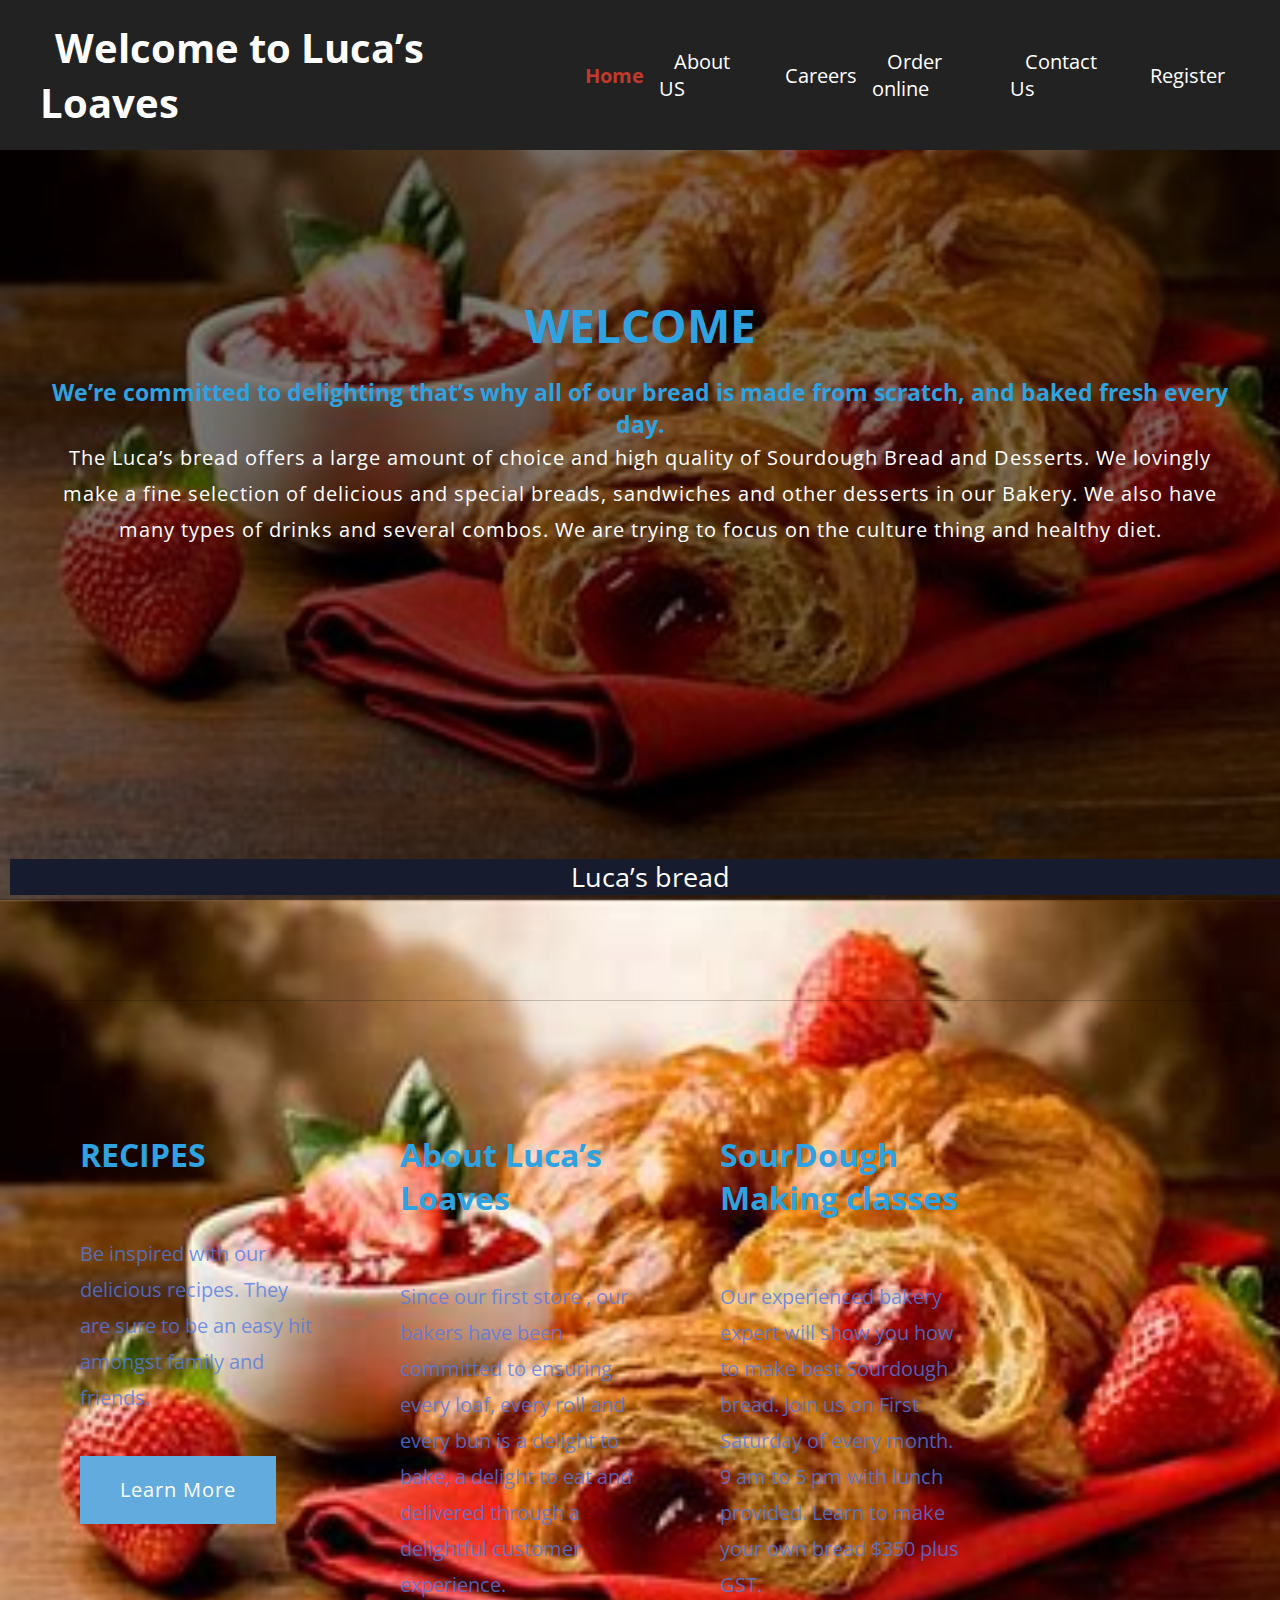
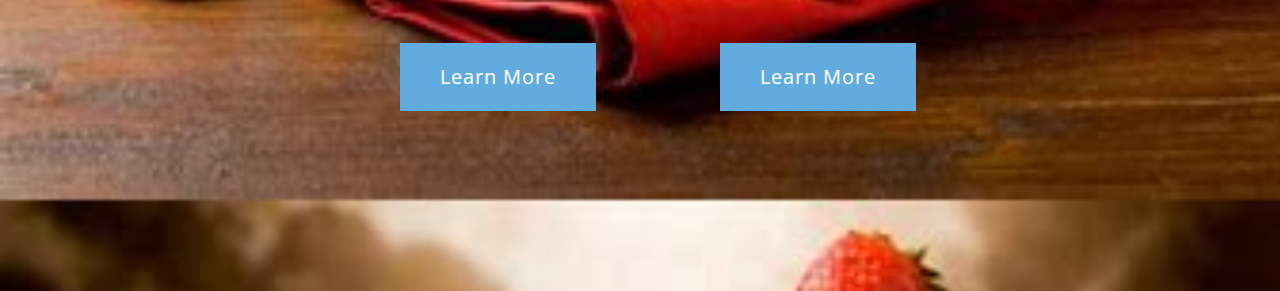
<file: index.html>
<!DOCTYPE html>
<html lang="en">
  <head>
    <meta charset="UTF-8" />
    <meta name="viewport" content="width=device-width, initial-scale=1.0" />
    <link href="default.css" rel="stylesheet" type="text/css" media="all" />
    <link rel="stylesheet" href="style3.css" />
    <title>Sticky Navigation</title>
  </head>
  <body>
	
    <nav class="nav">
      <div class="container">
        <br>
        <h1 class="logo"><a href="/index.html">Welcome to Luca’s Loaves</a></h1>
        <ul>
          <li><a href="index.php" class="current"accesskey="1" title="">Home</a></li>
          <li><a href="aboutus.php" accesskey="2" title="">About US</a></li>
          <li><a href="upload.php" accesskey="3" title="">Careers </a></li>
          <li><a href="orderonline.php" accesskey="4" title="">Order online </a></li>
          <li><a href="contactus.php" accesskey="5" title="">Contact Us</a></li>
          <li><a href="register.php" accesskey="6" title="">Register</a></li>
        </ul> 
      </div>
    </nav>

    <div class="hero">
      <div class="container">
        <h1><br>WELCOME</h1>
        <h3>We’re committed to delighting 
					that’s why all of our bread is made from scratch, and baked fresh every day.</n>
				</h3>
        <p>The Luca’s bread offers a large amount of choice and high quality of Sourdough Bread and Desserts.
          We lovingly make a fine selection of delicious and special breads, sandwiches and other desserts 
          in our Bakery. We also have many types of drinks and several combos. We are trying to focus 
          on the culture thing and healthy diet.</p>
      </div>
    </div>

    <div id="three-column" class="container">
      <div><span class="arrow-down"></span></div>
      <div id="tbox1">
        <div class="title">
          <h2>RECIPES
             </h2>
        </div>
        <p>Be inspired with our delicious recipes. They are sure to be an easy hit amongst family and friends.
          
          </p>
        <a href="#" class="button">Learn More</a> </div>
      <div id="tbox2">
        <div class="title">
          <h2>About Luca’s Loaves 
            </h2>
        </div>
        <p>  Since our first store , our bakers have been committed to ensuring every loaf, every roll and every bun is a delight to bake,
           a delight to eat and delivered through a delightful customer experience.
          </p>
        <a href="#" class="button">Learn More</a> </div>
      <div id="tbox3">
        <div class="title">
          <h2>SourDough Making classes</h2>
        </div>
        <p>Our experienced bakery expert will show you how to make best Sourdough bread. 
          Join us on  First Saturday of every month.
          9 am to 5 pm with lunch provided. Learn to make your own bread $350 plus GST.  </p>
        <a href="#" class="button">Learn More</a> </div>
    </div>
  
    <footer class="footer2">
    Luca’s bread
    </footer>	

    <script src="script.js"></script>
  </body>
</html>
</file>
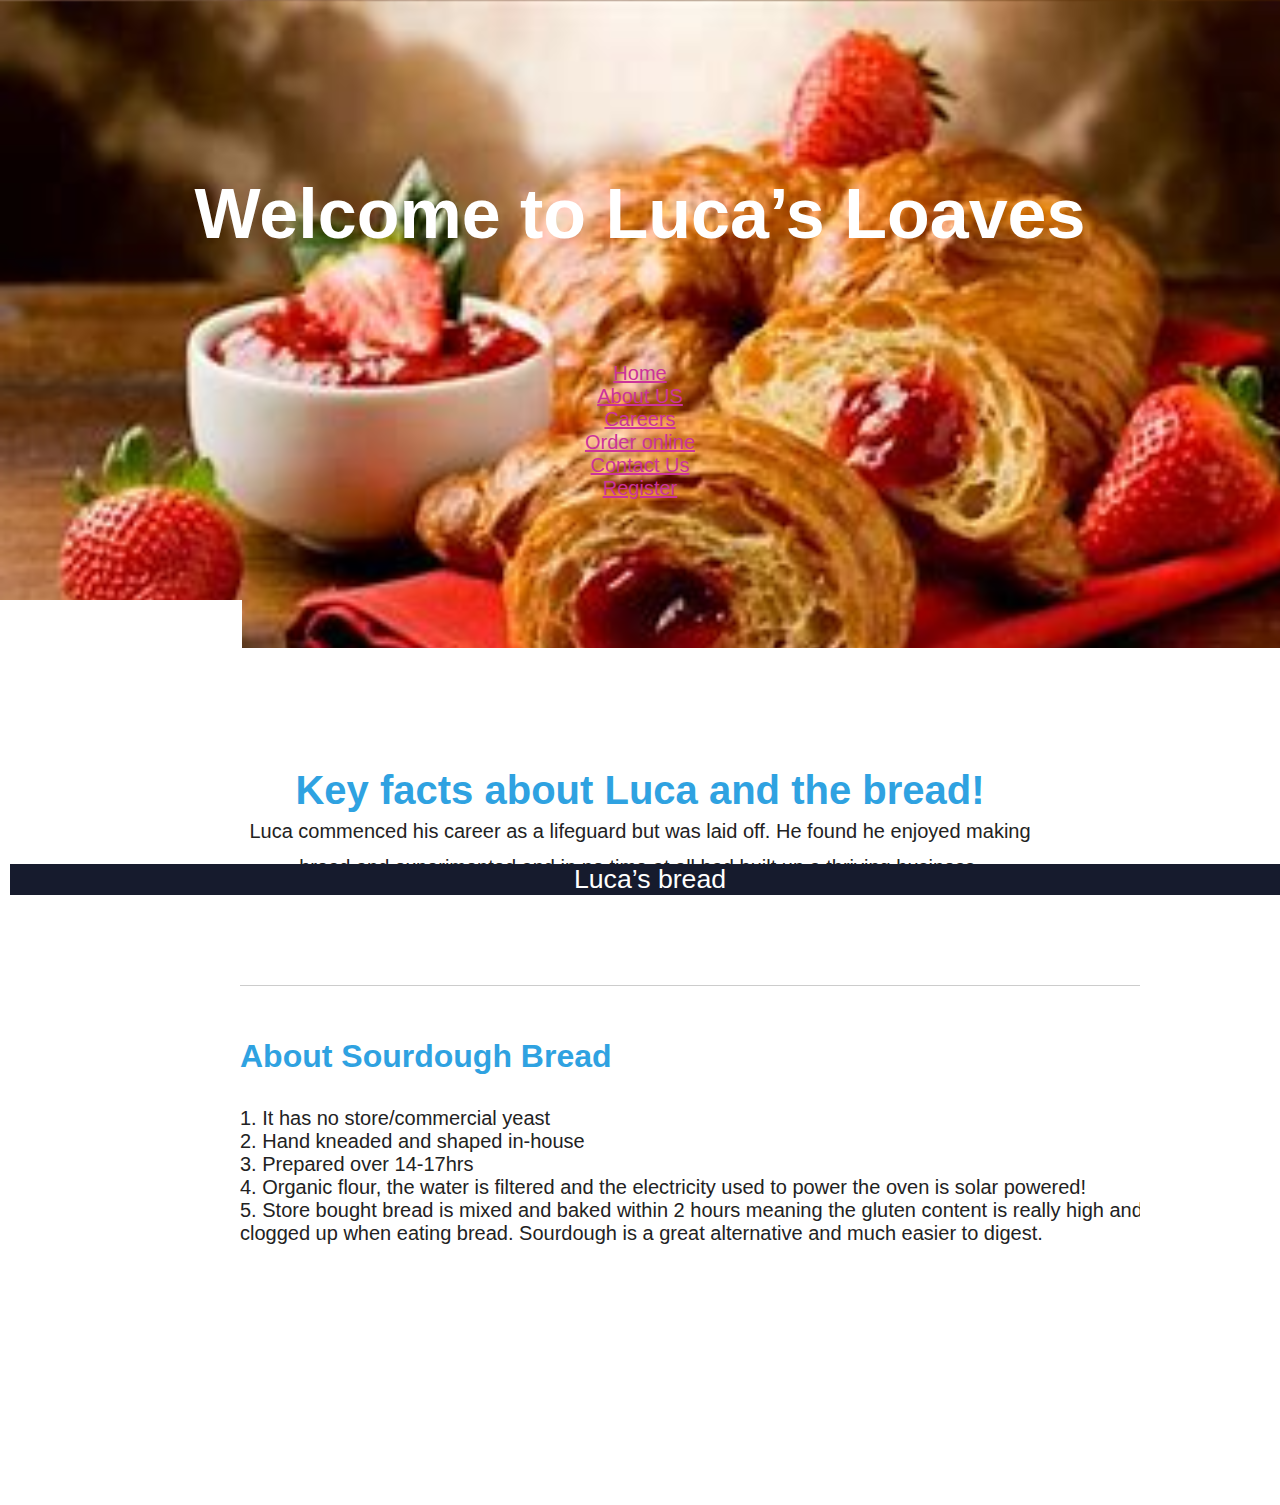
<file: aboutus.html>
<html xmlns="http://www.w3.org/1999/xhtml">
<head>
<meta http-equiv="Content-Type" content="text/html; charset=utf-8" />
<title></title>
<link href="default.css" rel="stylesheet" type="text/css" media="all" />

</head>
<body>
<div id="header-wrapper">
	<div id="header" class="container">
		<div id="logo">
			<h1><a href="#">Welcome to Luca’s Loaves</a></h1>
		</div>
		<div id="menu">
			<ul>
				<li ><a href="index.php" accesskey="1" title="">Home</a></li>
				<li class="active"><a href="#" accesskey="2" title="">About US</a></li>
				<li><a href="upload.php" accesskey="3" title="">Careers </a></li>
				<li><a href="orderonline.php" accesskey="4" title="">Order online </a></li>
				<li><a href="contactus.php" accesskey="5" title="">Contact Us</a></li>
				<li><a href="register.php" accesskey="6" title="">Register</a></li>
			</ul>
		</div>
	</div>
</div>
<a href="logout" class="button3">Sign Out of Your Account</a>
<div class="wrapper">
	<div id="welcome" class="container">
		<div class="title">
			<h1>Key facts about Luca and the bread!</h1>
				
				<p>Luca commenced his career as a lifeguard but was laid off.
                     He found he enjoyed making bread and experimented and in
                      no time at all had built up a thriving business.</p>
        </div>
        <div id="three-column" class="container">
           
                <div class="title">
                    <h2>About Sourdough Bread</h2>
                
                <ul >
                    <li >1. It has no store/commercial yeast</li>
                    <li>2. Hand kneaded and shaped in-house</li>
                    <li>3. Prepared over 14-17hrs</li>
                    <li>4. Organic flour, the water is filtered and the electricity</n>
                         used to power the oven is solar powered!</li>
                    <li>5. Store bought bread is mixed and baked within 2 hours meaning</n>
                         the gluten content is really high and can lead to someone feeling</n>
                        clogged up when eating bread. Sourdough is a great alternative</n>
                        and much easier to digest.</li>
                    </ul>
                </div>
               
        
		
	</div>
	<footer class="footer2">
	Luca’s bread
	</footer>	


</body>
</html>
</file>
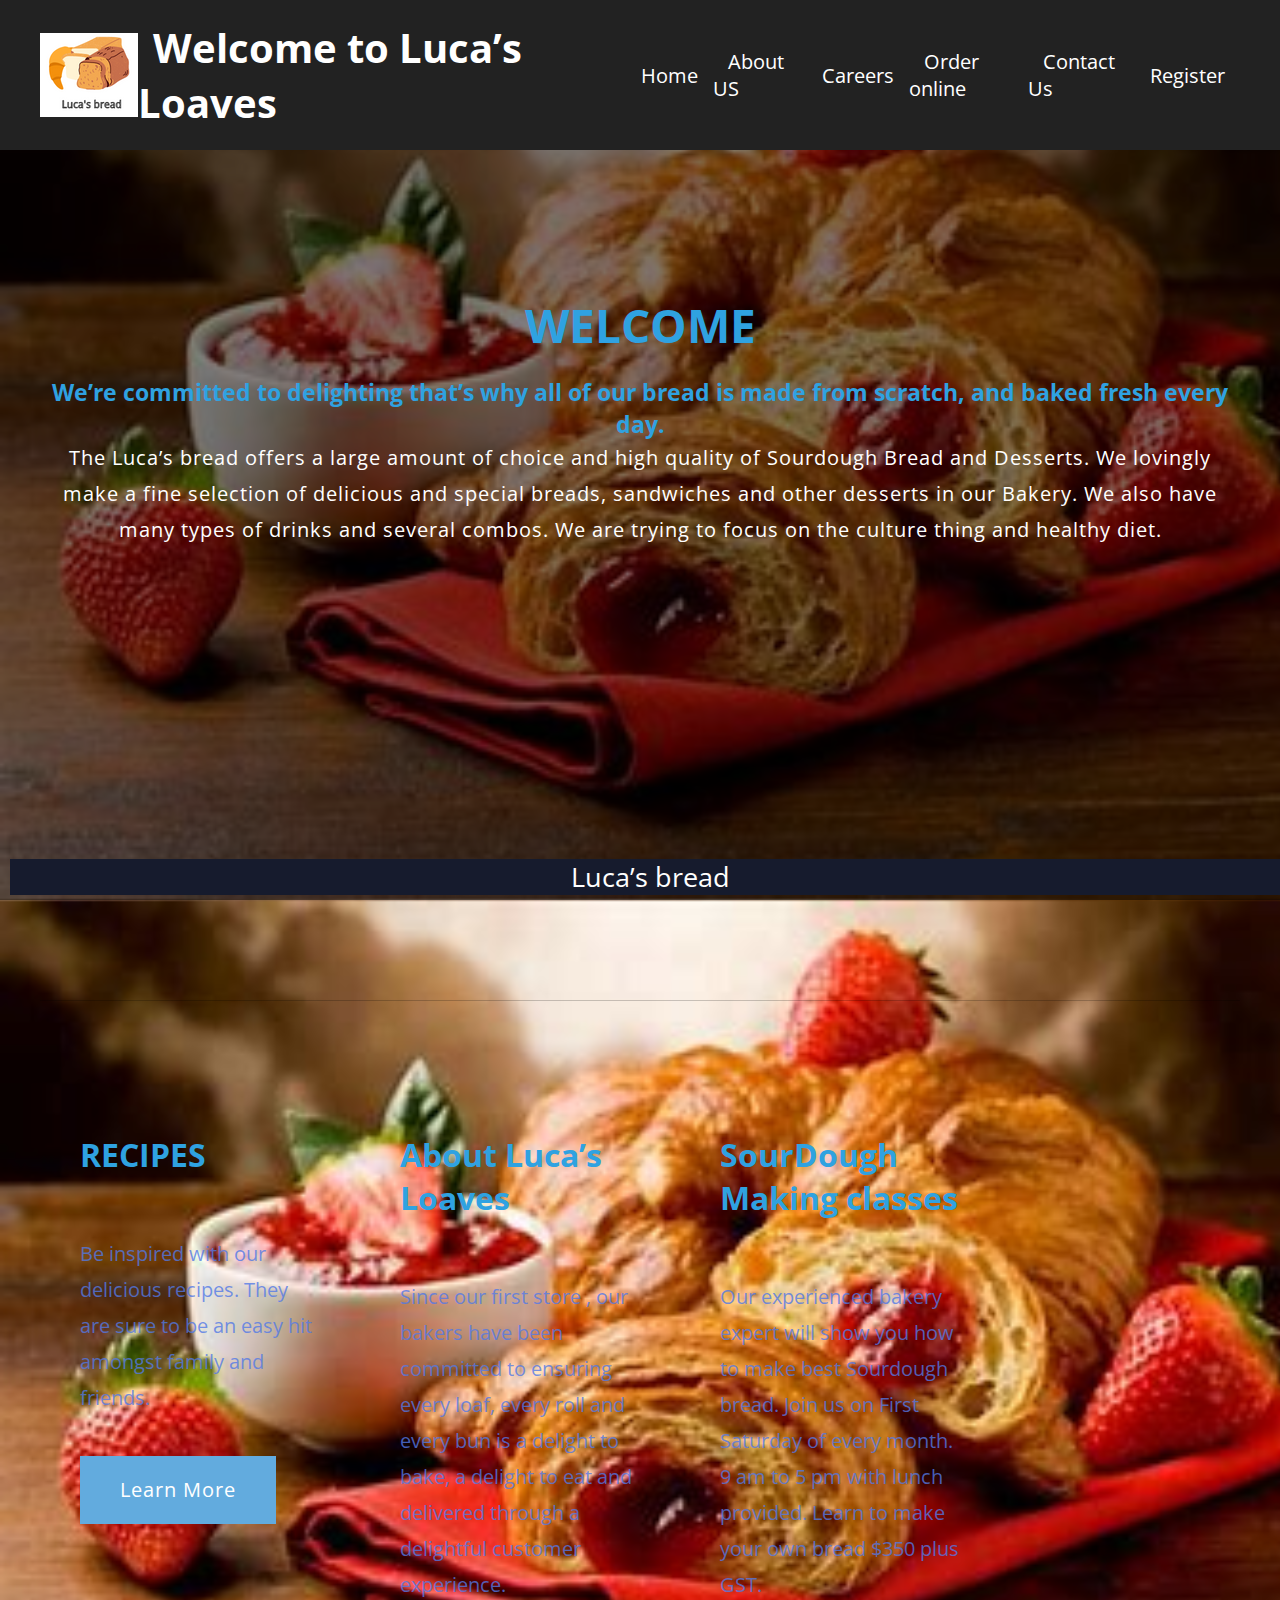
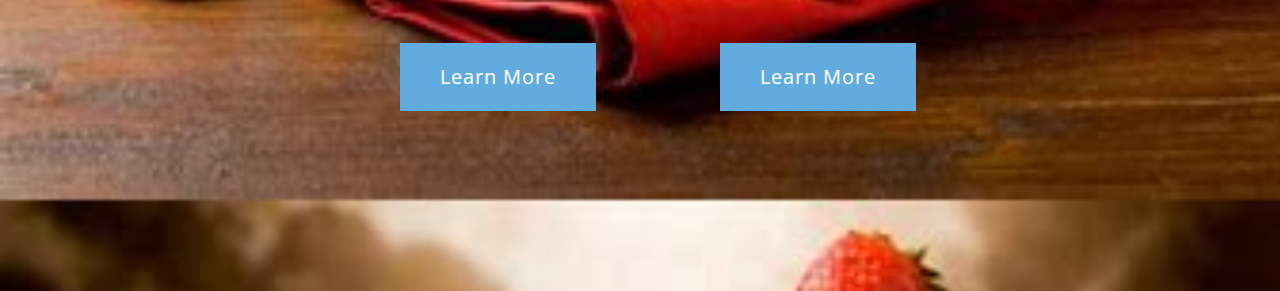
<file: index3.html>
<!DOCTYPE html>
<html lang="en">
  <head>
    <meta charset="UTF-8" />
    <meta name="viewport" content="width=device-width, initial-scale=1.0" />
    <link href="default.css" rel="stylesheet" type="text/css" media="all" />
    <link rel="stylesheet" href="style3.css" />
    <title>Sticky Navigation</title>
  </head>
  <body>
    <nav class="nav">
      <div class="container">
        <br>
        <img src="product-images/logo.png" alt="Logo">
        <h1 class="logo"><a href="/index.html">Welcome to Luca’s Loaves</a></h1>

        <ul>

          <li><a href="index.php" accesskey="1" title="">Home</a></li>
          <li><a href="aboutus.php" accesskey="2" title="">About US</a></li>
          <li><a href="upload.php" accesskey="3" title="">Careers </a></li>
          <li><a href="orderonline.php" accesskey="4" title="">Order online </a></li>
          <li><a href="contactus.php" accesskey="5" title="">Contact Us</a></li>
          <li><a href="register.php" accesskey="6" title="">Register</a></li>
        </ul> 
      </div>
    </nav>

    <div class="hero">
      <div class="container">
        <h1><br>WELCOME</h1>
        <h3>We’re committed to delighting 
					that’s why all of our bread is made from scratch, and baked fresh every day.</n>
				</h3>
        <p>The Luca’s bread offers a large amount of choice and high quality of Sourdough Bread and Desserts.
          We lovingly make a fine selection of delicious and special breads, sandwiches and other desserts 
          in our Bakery. We also have many types of drinks and several combos. We are trying to focus 
          on the culture thing and healthy diet.</p>
      </div>
    </div>

    <div id="three-column" class="container">
      <div><span class="arrow-down"></span></div>
      <div id="tbox1">
        <div class="title">
          <h2>RECIPES
             </h2>
        </div>
        <p>Be inspired with our delicious recipes. They are sure to be an easy hit amongst family and friends.
          
          </p>
        <a href="#" class="button">Learn More</a> </div>
      <div id="tbox2">
        <div class="title">
          <h2>About Luca’s Loaves 
            </h2>
        </div>
        <p>  Since our first store , our bakers have been committed to ensuring every loaf, every roll and every bun is a delight to bake,
           a delight to eat and delivered through a delightful customer experience.
          </p>
        <a href="#" class="button">Learn More</a> </div>
      <div id="tbox3">
        <div class="title">
          <h2>SourDough Making classes</h2>
        </div>
        <p>Our experienced bakery expert will show you how to make best Sourdough bread. 
          Join us on  First Saturday of every month.
          9 am to 5 pm with lunch provided. Learn to make your own bread $350 plus GST.  </p>
        <a href="#" class="button">Learn More</a> </div>
    </div>
  
    <footer class="footer2">
    Luca’s bread
    </footer>	

    <script src="script.js"></script>
  </body>
</html>
</file>
<file: default.css>
html, body
	{
		height: 100%;
	}
	
	body
	{
		margin: 0px;
		padding: 0px;
		background: #07a657;
		font-family: 'Questrial', sans-serif;
		font-size: 15pt;
		color: rgba(0,0,0,.6);
		background-image: url("product-images/background.jfif");
		background-size: cover;
	}
	
	
	h1, h2, h3
	{
		margin: 0;
		padding: 0;
		color: #2fa2e1;
	}
	
	p, ol, ul
	{
		margin-top: 0;
	}
	
	ol, ul
	{
		padding: 0;
		list-style: none;
	}
	
	p
	{
		line-height: 180%;
	}
	
	

	
	a
	{
		color: #CC3399;
	}
	
	a:hover
	{
		text-decoration: none;
	}
	

	.container
	{
		margin: 0px auto;
		width: 1200px;
		overflow: hidden;
		padding: 0em 0em 5em 0em;
		
	}
	
/*********************************************************************************/
/* 导航栏                                                                   */
/*********************************************************************************/

@import url('https://fonts.googleapis.com/css?family=Open+Sans');

* {
  box-sizing: border-box;
  margin: 0;
  padding: 0;
}

body {
  font-family: 'Open Sans', sans-serif;
  color: #222;
  padding-bottom: 50px;
}

.container {
  max-width: 1200px;
  margin: 0 auto;
}

.nav {
  position: fixed;
  background-color: #222;
  top: 0;
  left: 0;
  right: 0;
  transition: all 0.3s ease-in-out;
  
}

.nav .container {
  display: flex;
  justify-content: space-between;
  align-items: center;
  padding: 20px 0;
  transition: all 0.3s ease-in-out;


}


.nav ul {
  display: flex;
  list-style-type: none;
  align-items: center;
  justify-content: center;
  float: right;
}

.nav a {
  color: #fff;
  text-decoration: none;
  padding: 7px 15px;
  transition: all 0.3s ease-in-out;
}

.nav.active {
  background-color: #fff;
  box-shadow: 0 2px 10px rgba(0, 0, 0, 0.3);
}

.nav.active a {
  color: #000;
}

.nav.active .container {
  padding: 10px 0;
}

.nav a.current,
.nav a:hover {
  color: #c0392b;
  font-weight: bold;
}

.hero {
  background-image: url('mbf.jfif');
  background-repeat: no-repeat;
  background-size: cover;
  background-position: bottom center;
  height: 100vh;
  color: #fff;
  display: flex;
  justify-content: center;
  align-items: center;
  text-align: center;
  position: relative;
  margin-bottom: 20px;
  z-index: -2;
}

.hero::before {
  content: '';
  position: absolute;
  top: 0;
  left: 0;
  width: 100%;
  height: 100%;
  background-color: rgba(0, 0, 0, 0.5);
  z-index: -1;
}

.hero h1 {
  font-size: 46px;
  margin: -20px 0 20px;
  
}

.hero p {
  font-size: 20px;
  letter-spacing: 1px;
}

.content h2,
.content h3 {
  font-size: 150%;
  margin: 20px 0;
}

.content p {
  color: #555;
  line-height: 30px;
  letter-spacing: 1.2px;
}



/*********************************************************************************/
/* List Styles                                                                   */
/*********************************************************************************/






	ul.contact
	{
		margin: 0;
		padding: 2em 0em 0em 0em;
		list-style: none;
	}
	
	ul.contact li
	{
		display: inline-block;
		padding: 0em 0.10em;
		font-size: 1em;
	}
	
	ul.contact li span
	{
		display: none;
		margin: 0;
		padding: 0;
	}
	
	ul.contact li a
	{
		color: #FFF;
	}
	
	ul.contact li a:before
	{
		display: inline-block;
		background: #4cb974;
		width: 40px;
		height: 40px;
		line-height: 40px;
		text-align: center;
		color: rgba(255,255,255,1);
	}
	

/*********************************************************************************/
/* Button Style                                                                  */
/*********************************************************************************/

	.button
	{
		display: inline-block;
		margin-top: 2em;
		padding: 0.8em 2em;
		background: #62abde;
		line-height: 1.8em;
		letter-spacing: 1px;
		text-decoration: none;
		font-size: 1em;
		color: #FFF;
	}
	
	.button:before
	{
		display: inline-block;
		background: #8DCB89;
		margin-right: 1em;
		width: 40px;
		height: 40px;
		line-height: 40px;
		border-radius: 20px;
		text-align: center;
		color: #272925;
	}
	

		
/*********************************************************************************/
/* Heading Titles                                                                */
/*********************************************************************************/

	.title
	{
		margin-bottom: 3em;
		background-image: url();
	}
	
	.title h2
	{
		font-size: 2.8em;
	}
	
	.title .byline
	{
		font-size: 1.1em;
		color: #6F6F6F;
	}

/*********************************************************************************/
/* Header                                                                        */
/*********************************************************************************/


	#header
	{
		text-align: center;
	}

/*********************************************************************************/
/* Logo                                                                          */
/*********************************************************************************/

	#logo
	{
		padding: 8em 0em 4em 0em;
	}
	
	#logo h1
	{
		display: inline-block;
		margin-bottom: 0.20em;
		padding: 0.20em 0.2em;
		font-size: 3.5em;
	}
	
	#logo a
	{
		text-decoration: none;
		color: #FFF;
	}
	
	#logo span
	{
		padding-right: 0.5em;
		text-transform: uppercase;
		font-size: 0.90em;
		color: rgba(255,255,255,1);
	}

	#logo span a
	{
		color: rgba(255,255,255,0.8);
	}
	
	



	

/*********************************************************************************/
/* Banner                                                                        */
/*********************************************************************************/


/*********************************************************************************/
/* Wrapper                                                                       */
/*********************************************************************************/


	.wrapper
	{
		overflow: hidden;
		padding: 0em 0em 5em 0em;
		background: rgb(255, 255, 255);
	}

	#wrapper1
	{
		background: #FFF;
	}

	#wrapper2
	{
		overflow: hidden;
		background: #F3F3F3;
		padding: 5em 0em;
		text-align: center;
	}





/*********************************************************************************/
/* Welcome                                                                       */
/*********************************************************************************/

	#welcome
	{
		overflow: hidden;
		width: 1000px;
		padding: 6em 100px 0em 100px;
		text-align: center;
	}
	
	#welcome .content
	{
		padding: 0em 8em;
	}
	


	#page-wrapper
	{
		overflow: hidden;
		background: #2F1E28;
		padding: 3em 0em 6em 0em;
		text-align: center;
	}




	#content
	{
		float: left;
		width: 700px;
		padding-right: 100px;
		border-right: 1px solid rgba(0,0,0,.1);
	}



	#footer
	{
		overflow: hidden;
		padding: 5em 0em;
		background: #E3F0F7;
		text-align: center;
	}


		
	#footer .fbox1,
	#footer .fbox2,
	#footer .fbox3
	{
		float: left;
		width: 320px;
		padding: 0px 40px 0px 40px;
	}
	
	#footer .icon
	{
		display: block;
		margin-bottom: 1em;
		font-size: 3em;
	}

	
	#footer .title span
	{
		color: rgba(255,255,255,0.4);
	}


	#newsletter
	{
		overflow: hidden;
		padding: 8em 0em;
		background: #EDEDED;
		text-align: center;
	}
	
	#newsletter .title h2
	{
		color: rgba(0,0,0,0.8);
	}
	
	#newsletter .content
	{
		width: 600px;
		margin: 0px auto;
	}
	


	.column1,
	.column2,
	.column3,
	.column4
	{
		width: 282px;
	}
	
	.column1,
	.column2,
	.column3
	{
		float: left;
		margin-right: 24px;
	}
	
	.column4
	{
		float: right;
	}



	#three-column
	{
		overflow: hidden;
		margin-top: 5em;
		padding-top: 1em;
		border-top: 1px solid rgba(0,0,0,0.2);
		text-align: left;
	}
	
	#three-column h2
	{
		margin: 1em 0em;
		font-size: 1.5em;
		font-weight: 700;
	}
	
	#three-column .icon
	{
		position: relative;
		display: block;
		margin: 0px auto 0.80em auto;
		background: none;
		line-height: 150px;
		font-size: 4em;
		width: 150px;
		height: 150px;
		border-radius: 100px;
		border: 6px solid #0bb29c;
		text-align: left;
		color: #FFF;
		
	}
		
	#three-column #tbox1,
	#three-column #tbox2,
	#three-column #tbox3
	{
		float: left;
		width: 320px;
		padding: 80px 40px 80px 40px;
		color: rgba(82, 121, 231, 0.781);
		font-size: 15pt;
	}
	
	#three-column .title
	{
		text-align: left;
	}
	
	#three-column .title h2
	{
		font-size: 1.60em;
	}
	
	#three-column .title .byline
	{
		padding-top: 0.50em;
		font-size: 0.90em;
		color: #858585;
	}

	#three-column .arrow-down
	{
		border-top-color: #292929;
	}
	
	
	ul.tools
	{
		margin: 0;
		padding: 0em 0em 0em 0em;
		list-style: none;
	}
	
	ul.tools li
	{
		display: inline-block;
		padding: 0em .2em;
		font-size: 4em;
	}
	
	ul.tools li span
	{
		display: none;
		margin: 0;
		padding: 0;
	}
	
	ul.tools li a
	{
		color: #FFF;
	}
	
	ul.tools li a:before
	{
		display: inline-block;
		background: #1ABC9C;
		width: 120px;
		height: 120px;
		border-radius: 50%;
		line-height: 120px;
		text-align: center;
		color: #FFFFFF;
	}

.footer2 { 
position: fixed; 
left: 10px; 
bottom: 5px; 
width: 100%; 
background-color: rgb(22, 27, 45); 
color: white;
 text-align: center; 
 font-size: 20pt;
} 

.button3 {
	background-color: #ffffff; /* Green */
	border: none;
	color: white;
	padding: 15px 32px;
	text-align: center;
	text-decoration: none;
	display: inline-block;
	font-size: 16px;
  }
</file>
<file: style3.css>
@import url('https://fonts.googleapis.com/css?family=Open+Sans');

* {
  box-sizing: border-box;
  margin: 0;
  padding: 0;
}

body {
  font-family: 'Open Sans', sans-serif;
  color: #222;
  padding-bottom: 50px;
}

.container {
  max-width: 1200px;
  margin: 0 auto;
}

.nav {
  position: fixed;
  background-color: #222;
  top: 0;
  left: 0;
  right: 0;
  transition: all 0.3s ease-in-out;

}

.nav .container {
  display: flex;
  justify-content: space-between;
  align-items: center;
  padding: 20px 0;
  transition: all 0.3s ease-in-out;
}

.nav ul {
  display: flex;
  list-style-type: none;
  align-items: center;
  justify-content: center;
}

.nav a {
  color: #fff;
  text-decoration: none;
  padding: 7px 15px;
  transition: all 0.3s ease-in-out;
}

.nav.active {
  background-color: #fff;
  box-shadow: 0 2px 10px rgba(0, 0, 0, 0.3);
}

.nav.active a {
  color: #000;
}

.nav.active .container {
  padding: 10px 0;
}

.nav a.current,
.nav a:hover {
  color: #c0392b;
  font-weight: bold;
}

.hero {
  background-image: url('https://tse3-mm.cn.bing.net/th/id/OIP-C.lMf8lamYF9IOgRefiD4GrgHaFJ?pid=ImgDet&rs=1');
  background-repeat: no-repeat;
  background-size: cover;
  background-position: bottom center;
  height: 100vh;
  color: #fff;
  display: flex;
  justify-content: center;
  align-items: center;
  text-align: center;
  position: relative;
  margin-bottom: 20px;
  z-index: -2;
}

.hero::before {
  content: '';
  position: absolute;
  top: 0;
  left: 0;
  width: 100%;
  height: 100%;
  background-color: rgba(0, 0, 0, 0.5);
  z-index: -1;
}

.hero h1 {
  font-size: 46px;
  margin: -20px 0 20px;
}

.hero p {
  font-size: 20px;
  letter-spacing: 1px;
}

.content h2,
.content h3 {
  font-size: 150%;
  margin: 20px 0;
}

.content p {
  color: #555;
  line-height: 30px;
  letter-spacing: 1.2px;
}
</file>
